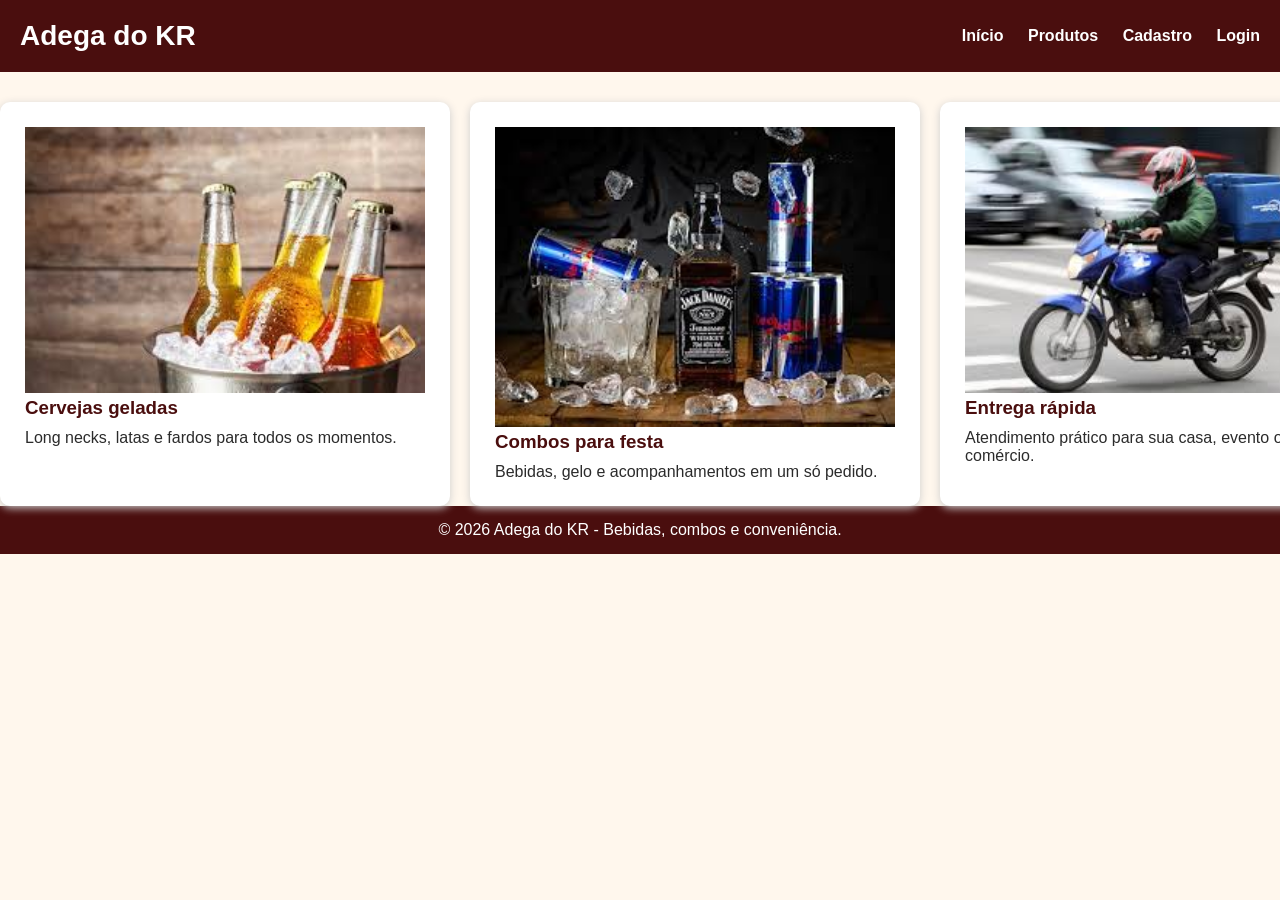
<file: index.html>
<!DOCTYPE html>
<html lang="pt-BR">

<head>
    <meta charset="UTF-8">
    <meta name="viewport" content="width=device-width, initial-scale=1.0">
    <title>Adega do KR</title>
    <link rel="stylesheet" href="style.css">
</head>

<body>

    <header>
        <h1>Adega do KR</h1>
        <nav>
            <a href="index.html">Início</a>
            <a href="produto.html">Produtos</a>
            <a href="new.html">Cadastro</a>
            <a href="login.html">Login</a>
        </nav>
    </header>

    <section class="cards">

  <article>
    <img src="cervejaa.jpg"
         alt="Cervejas geladas" width="400"> 
    <h3>Cervejas geladas</h3>
    <p>Long necks, latas e fardos para todos os momentos.</p>
  </article>

  <article>
    <img src="kombo.jpg"
         alt="Combos para festa" width="400">
    <h3>Combos para festa</h3>
    <p>Bebidas, gelo e acompanhamentos em um só pedido.</p>
  </article>

  <article>
    <img src="motoboy.jpg"
         alt="Entrega rápida" width="400">
    <h3>Entrega rápida</h3>
    <p>Atendimento prático para sua casa, evento ou comércio.</p>
  </article>

</section>

    <footer>
        <p>© 2026 Adega do KR - Bebidas, combos e conveniência.</p>
    </footer>

</body>

</html>
</file>
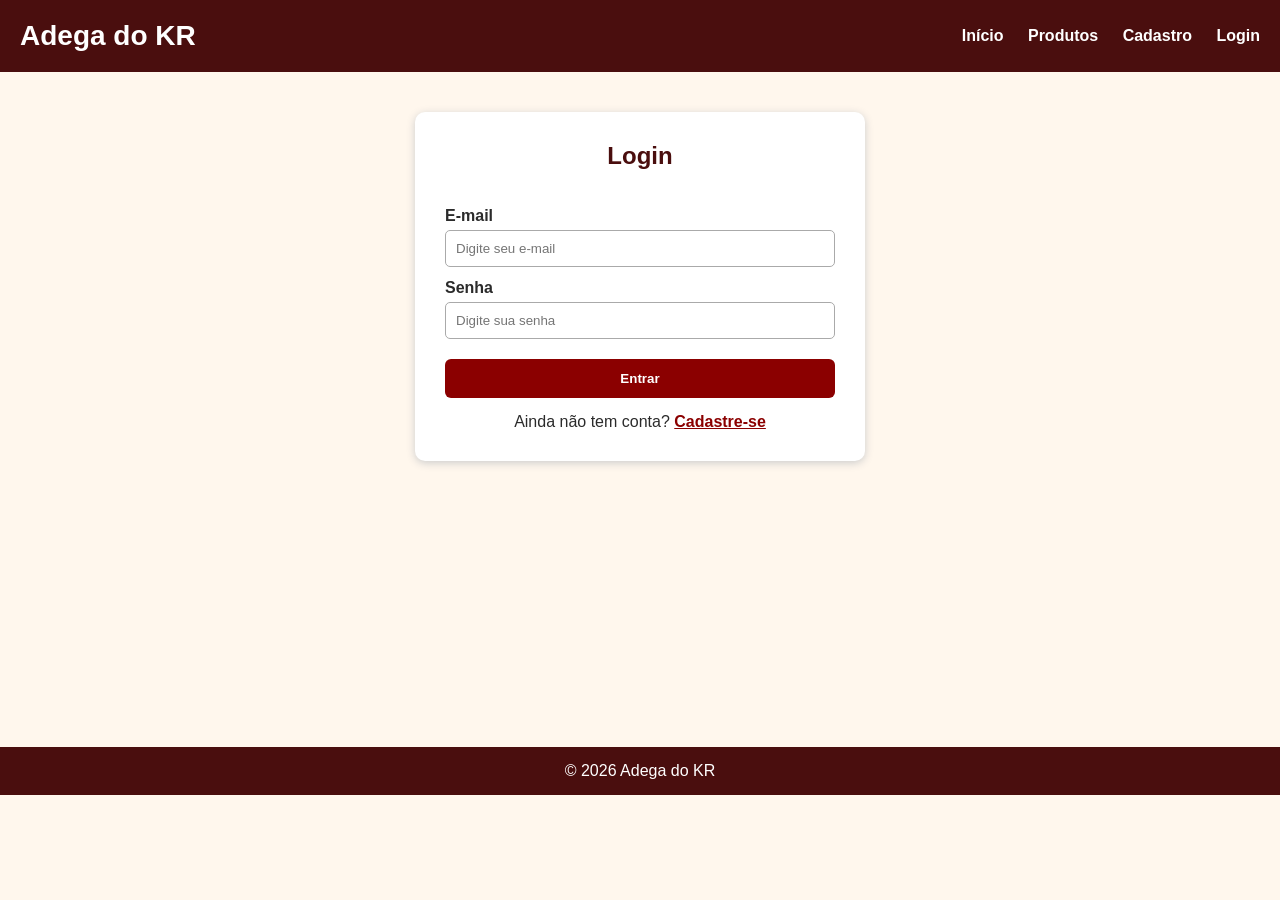
<file: login.html>
<!DOCTYPE html>
<html lang="pt-BR">

<head>
    <meta charset="UTF-8">
    <meta name="viewport" content="width=device-width, initial-scale=1.0">
    <title>Login - Adega do KR</title>
    <link rel="stylesheet" href="style.css">
</head>

<body>

    <header>
        <h1>Adega do KR</h1>
        <nav>
            <a href="index.html">Início</a>
            <a href="produto.html">Produtos</a>
            <a href="new.html">Cadastro</a>
            <a href="login.html">Login</a>
        </nav>
    </header>

    <main>
        <section class="formulario">
            <h2>Login</h2>

            <form>
                <label for="email">E-mail</label>
                <input type="email" id="email" placeholder="Digite seu e-mail">

                <label for="senha">Senha</label>
                <input type="password" id="senha" placeholder="Digite sua senha">

                <button type="submit">Entrar</button>
            </form>

            <p>Ainda não tem conta? <a href="new.html">Cadastre-se</a></p>
        </section>
    </main>

    <footer>
        <p>© 2026 Adega do KR</p>
    </footer>

</body>

</html>
</file>
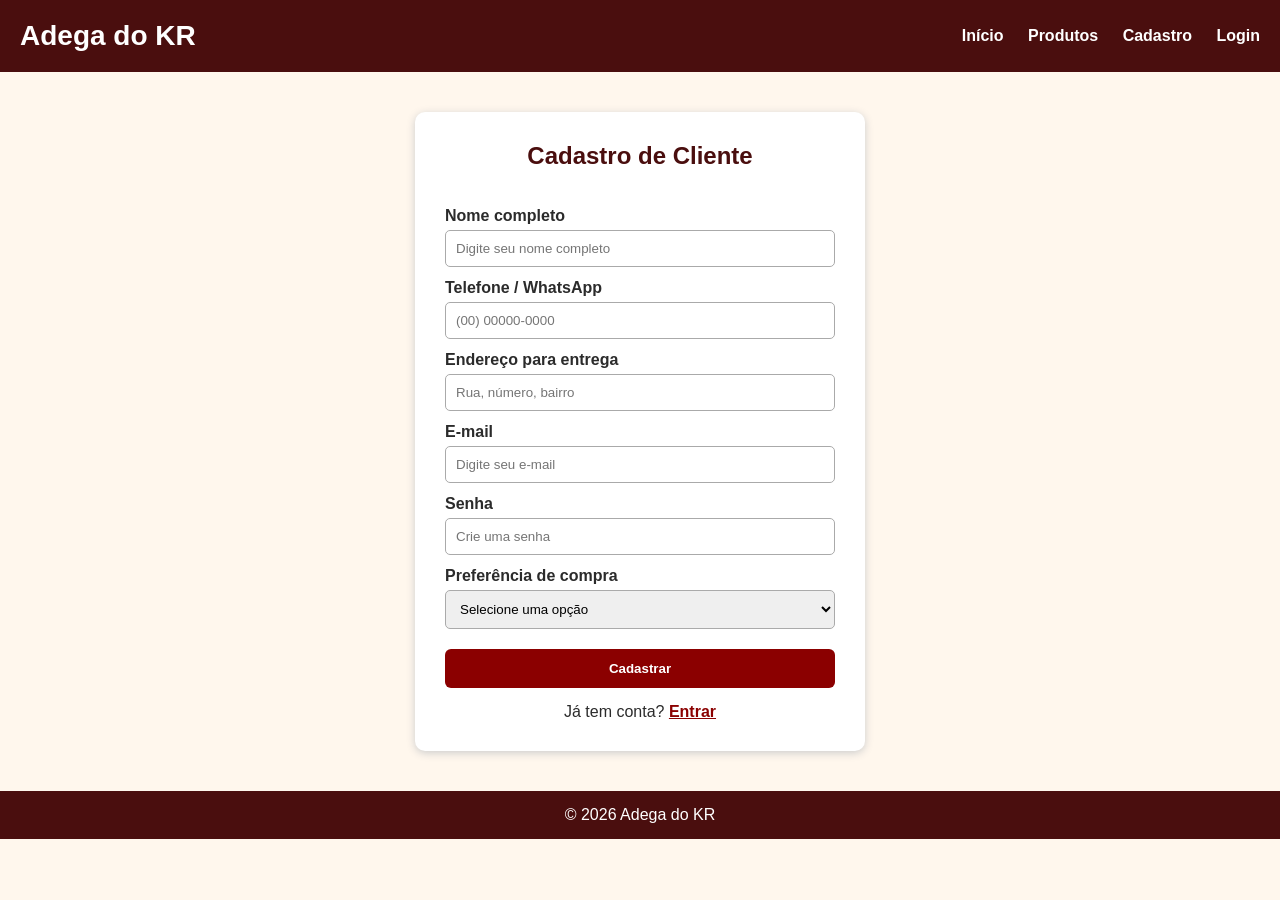
<file: new.html>
<!DOCTYPE html>
<html lang="pt-BR">
<head>
  <meta charset="UTF-8">
  <meta name="viewport" content="width=device-width, initial-scale=1.0">
  <title>Cadastro - Adega do KR</title>
  <link rel="stylesheet" href="style.css">
</head>
<body>

<header>
  <h1>Adega do KR</h1>
  <nav>
    <a href="index.html">Início</a>
    <a href="produto.html">Produtos</a>
    <a href="new.html">Cadastro</a>
    <a href="login.html">Login</a>
  </nav>
</header>

<main>
  <section class="formulario">
    <h2>Cadastro de Cliente</h2>

    <form>
      <label for="nome">Nome completo</label>
      <input type="text" id="nome" placeholder="Digite seu nome completo" required>

      <label for="telefone">Telefone / WhatsApp</label>
      <input type="tel" id="telefone" placeholder="(00) 00000-0000" required>

      <label for="endereco">Endereço para entrega</label>
      <input type="text" id="endereco" placeholder="Rua, número, bairro" required>

      <label for="email">E-mail</label>
      <input type="email" id="email" placeholder="Digite seu e-mail" required>

      <label for="senha">Senha</label>
      <input type="password" id="senha" placeholder="Crie uma senha" required>

      <label for="preferencia">Preferência de compra</label>
      <select id="preferencia" required>
        <option value="">Selecione uma opção</option>
        <option>Cervejas</option>
        <option>Combos</option>
        <option>Refrigerantes</option>
        <option>Energéticos</option>
        <option>Água e gelo</option>
      </select>

      <button type="submit">Cadastrar</button>
    </form>

    <p>Já tem conta? <a href="login.html">Entrar</a></p>
  </section>
</main>

<footer>
  <p>© 2026 Adega do KR</p>
</footer>

</body>
</html>
</file>
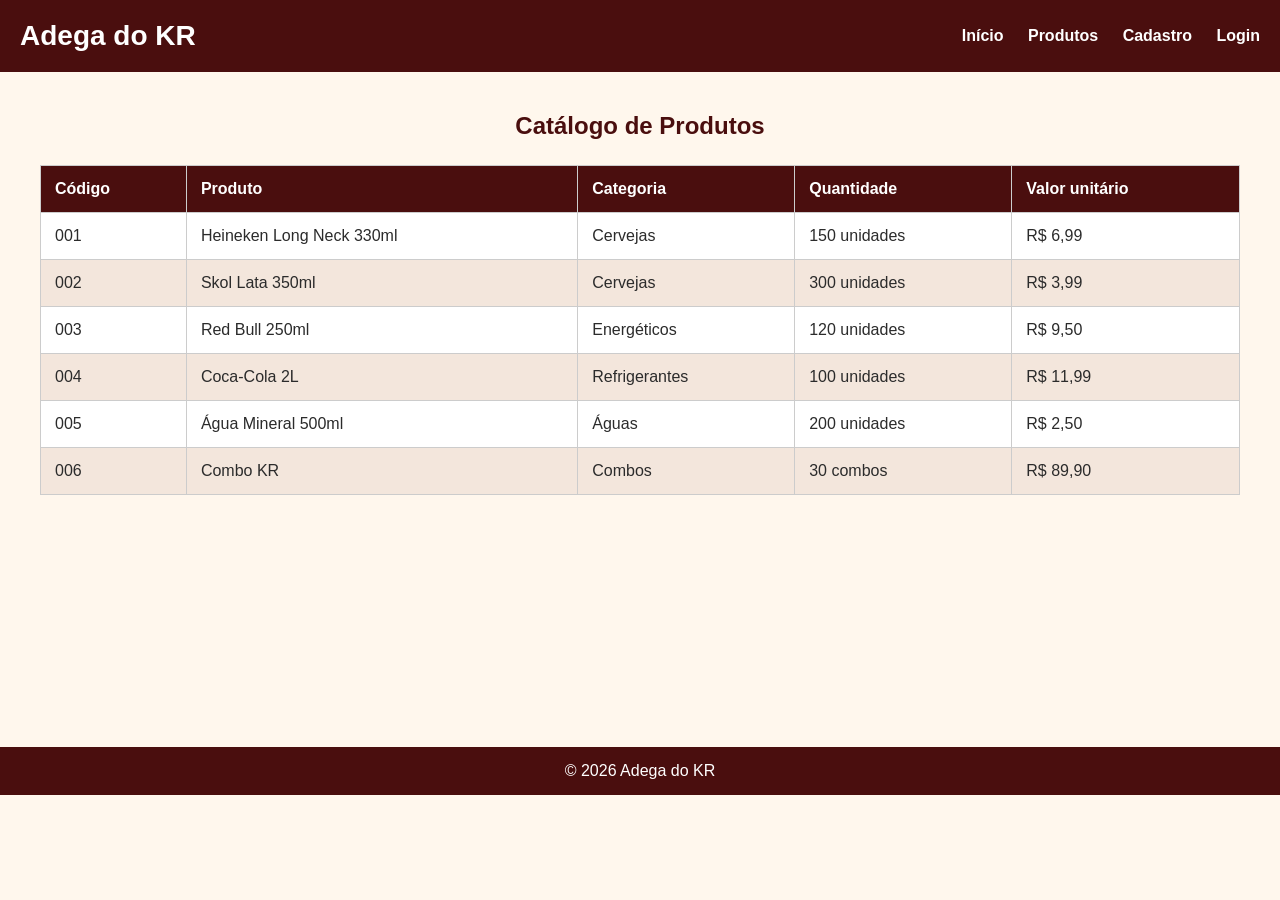
<file: produto.html>
<!DOCTYPE html>
<html lang="pt-BR">

<head>
    <meta charset="UTF-8">
    <meta name="viewport" content="width=device-width, initial-scale=1.0">
    <title>Produtos - Adega do KR</title>
    <link rel="stylesheet" href="style.css">
</head>

<body>

    <header>
        <h1>Adega do KR</h1>
        <nav>
            <a href="index.html">Início</a>
            <a href="produto.html">Produtos</a>
            <a href="new.html">Cadastro</a>
            <a href="login.html">Login</a>
        </nav>
    </header>

    <main>
        <section>
            <h2>Catálogo de Produtos</h2>

            <table>
                <thead>
                    <tr>
                        <th>Código</th>
                        <th>Produto</th>
                        <th>Categoria</th>
                        <th>Quantidade</th>
                        <th>Valor unitário</th>
                    </tr>
                </thead>

                <tbody>
                    <tr>
                        <td>001</td>
                        <td>Heineken Long Neck 330ml</td>
                        <td>Cervejas</td>
                        <td>150 unidades</td>
                        <td>R$ 6,99</td>
                    </tr>

                    <tr>
                        <td>002</td>
                        <td>Skol Lata 350ml</td>
                        <td>Cervejas</td>
                        <td>300 unidades</td>
                        <td>R$ 3,99</td>
                    </tr>

                    <tr>
                        <td>003</td>
                        <td>Red Bull 250ml</td>
                        <td>Energéticos</td>
                        <td>120 unidades</td>
                        <td>R$ 9,50</td>
                    </tr>

                    <tr>
                        <td>004</td>
                        <td>Coca-Cola 2L</td>
                        <td>Refrigerantes</td>
                        <td>100 unidades</td>
                        <td>R$ 11,99</td>
                    </tr>

                    <tr>
                        <td>005</td>
                        <td>Água Mineral 500ml</td>
                        <td>Águas</td>
                        <td>200 unidades</td>
                        <td>R$ 2,50</td>
                    </tr>

                    <tr>
                        <td>006</td>
                        <td>Combo KR</td>
                        <td>Combos</td>
                        <td>30 combos</td>
                        <td>R$ 89,90</td>
                    </tr>
                </tbody>
            </table>
        </section>
    </main>

    <footer>
        <p>© 2026 Adega do KR</p>
    </footer>

</body>

</html>
</file>
<file: style.css>
* {
    margin: 0;
    padding: 0;
    box-sizing: border-box;
}

body {
    background-color: #fff7ed;
    color: #2b2b2b;
    font-family: Arial, sans-serif;
}

header {
    background-color: #4a0e0e;
    color: white;
    padding: 20px;
    display: flex;
    justify-content: space-between;
    align-items: center;
}

header h1 {
    font-size: 28px;
}

nav a {
    color: white;
    text-decoration: none;
    margin-left: 20px;
    font-weight: bold;
}

nav a:hover {
    color: #ffd166;
}

main {
    padding: 40px;
    min-height: 75vh;
}

.banner {
    background-color: #f5d7a1;
    padding: 50px;
    border-radius: 12px;
    text-align: center;
}

.banner h2 {
    font-size: 32px;
    margin-bottom: 15px;
    color: #4a0e0e;
}

.banner p {
    font-size: 18px;
    margin-bottom: 25px;
}

.botao,
button {
    background-color: #8b0000;
    color: white;
    border: none;
    padding: 12px 25px;
    text-decoration: none;
    border-radius: 6px;
    cursor: pointer;
    font-weight: bold;
}

.botao:hover,
button:hover {
    background-color: #b22222;
}

.cards {
    display: flex;
    gap: 20px;
    margin-top: 30px;
}

.cards article {
    background-color: white;
    padding: 25px;
    border-radius: 10px;
    flex: 1;
    box-shadow: 0 2px 8px #ccc;
}

.cards h3 {
    color: #4a0e0e;
    margin-bottom: 10px;
}

.formulario {
    background-color: white;
    max-width: 450px;
    margin: auto;
    padding: 30px;
    border-radius: 10px;
    box-shadow: 0 2px 8px #ccc;
}

.formulario h2 {
    text-align: center;
    margin-bottom: 25px;
    color: #4a0e0e;
}

.formulario p {
    margin-top: 15px;
    text-align: center;
}

.formulario a {
    color: #8b0000;
    font-weight: bold;
}

form {
    display: flex;
    flex-direction: column;
}

label {
    margin-top: 12px;
    margin-bottom: 5px;
    font-weight: bold;
}

input,
select {
    padding: 10px;
    border: 1px solid #aaa;
    border-radius: 5px;
}

button {
    margin-top: 20px;
}

h2 {
    color: #4a0e0e;
    text-align: center;
    margin-bottom: 20px;
}

table {
    width: 100%;
    border-collapse: collapse;
    background-color: white;
    margin-top: 25px;
}

th {
    background-color: #4a0e0e;
    color: white;
}

th,
td {
    padding: 14px;
    border: 1px solid #ccc;
    text-align: left;
}

tr:nth-child(even) {
    background-color: #f3e6dc;
}

footer {
    background-color: #4a0e0e;
    color: white;
    text-align: center;
    padding: 15px;
}

/* Responsividade para celular */
@media (max-width: 768px) {
    header {
        flex-direction: column;
        gap: 15px;
    }

    nav a {
        display: inline-block;
        margin: 8px;
    }

    main {
        padding: 20px;
    }

    .cards {
        flex-direction: column;
    }

    .banner {
        padding: 30px;
    }

    .banner h2 {
        font-size: 25px;
    }

    table {
        font-size: 13px;
    }
}
</file>
